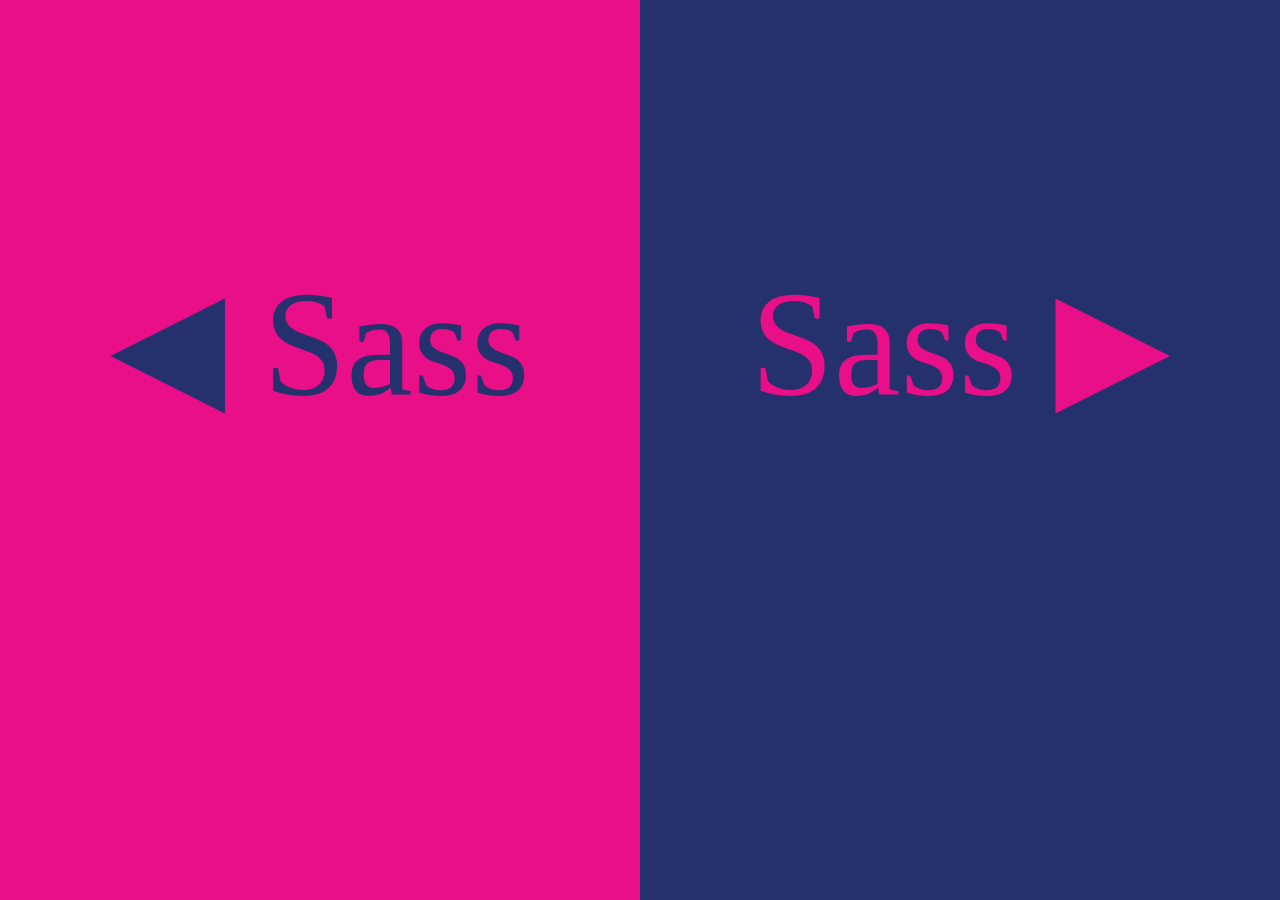
<file: projeto-01/index.html>
<!DOCTYPE html>
<html lang="pt-br">
<head>
    <meta charset="UTF-8">
    <meta http-equiv="X-UA-Compatible" content="IE=edge">
    <meta name="viewport" content="width=device-width, initial-scale=1.0">
    <link rel="stylesheet" href="https://cdnjs.cloudflare.com/ajax/libs/font-awesome/6.2.0/css/all.min.css" integrity="sha512-xh6O/CkQoPOWDdYTDqeRdPCVd1SpvCA9XXcUnZS2FmJNp1coAFzvtCN9BmamE+4aHK8yyUHUSCcJHgXloTyT2A==" crossorigin="anonymous" referrerpolicy="no-referrer" />
    <link rel="stylesheet" href="styles/style.css">
    <title>Sass</title>
</head>
<body>
    <div class="container">

        <div class="esquerdo">
            <div class="texto">
                ◀ Sass
            </div>
        </div>
                
        <div class="direito">
            <div class="texto">
                Sass ▶
            </div>
        </div>
    </div>

</body>
</html>
</file>
<file: projeto-01/styles/style.css>
body {
  margin: 0;
  padding: 0;
}

.container {
  height: 100vh;
  display: flex;
}
.container .esquerdo {
  width: 50%;
  background-color: #E80F88;
}
.container .esquerdo .texto {
  margin-top: 40%;
  text-align: center;
  font-size: 150px;
  color: #25316D;
}
.container .direito {
  width: 50%;
  background-color: #25316D;
}
.container .direito .texto {
  margin-top: 40%;
  text-align: center;
  font-size: 150px;
  color: #E80F88;
}/*# sourceMappingURL=style.css.map */
</file>
